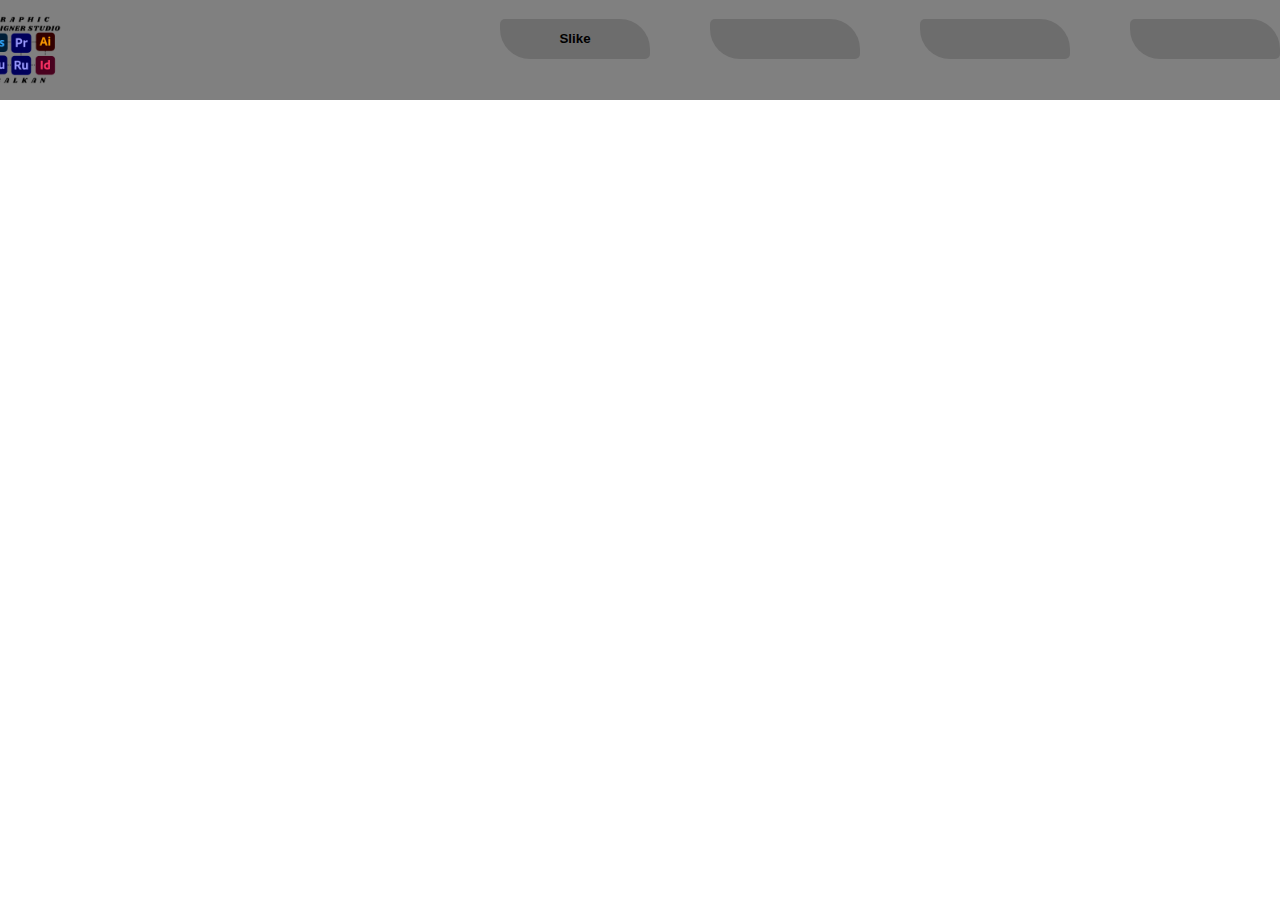
<file: index.html>
<!DOCTYPE html>
<html lang="en">
<head>
    <meta charset="UTF-8">
    <meta http-equiv="X-UA-Compatible" content="IE=edge">
    <meta name="viewport" content="width=device-width, initial-scale=1.0">
    <title>Designer Studio Balkan</title>
    <link rel="stylesheet" href="style.css">
    <link rel="shortcut icon" href="Slike/Designer Studio (2).png"  type="image/x-icon">
    <link rel="stylesheet" href="https://fonts.googleapis.com/icon?family=Material+Icons">
</head>

<body>

    <!--NavBar Pocetak-->
    <div class="nav-container">
      <div class="nav-buttons">
        <div class="logo"><img src="Slike/Designer_Studio-removebg-preview.png"  width="100px" height="100px" alt="Logo" onclick="location.href='#'"></div>
        <div class="nav-button"><button class="nv-btn"  onclick="location.href='Slike.html'" type="button">Slike</button></div>
        <div class="nav-button"><button class="nv-btn"  onclick="location.href='#'" type="button"></button></div>
        <div class="nav-button"><button class="nv-btn"  onclick="location.href='#'" type="button"></button></div>
        <div class="nav-button"><button class="nv-btn" onclick="location.href='#'" type="button"></button></div>     
    
        <!--NavBar Kraj-->
</file>
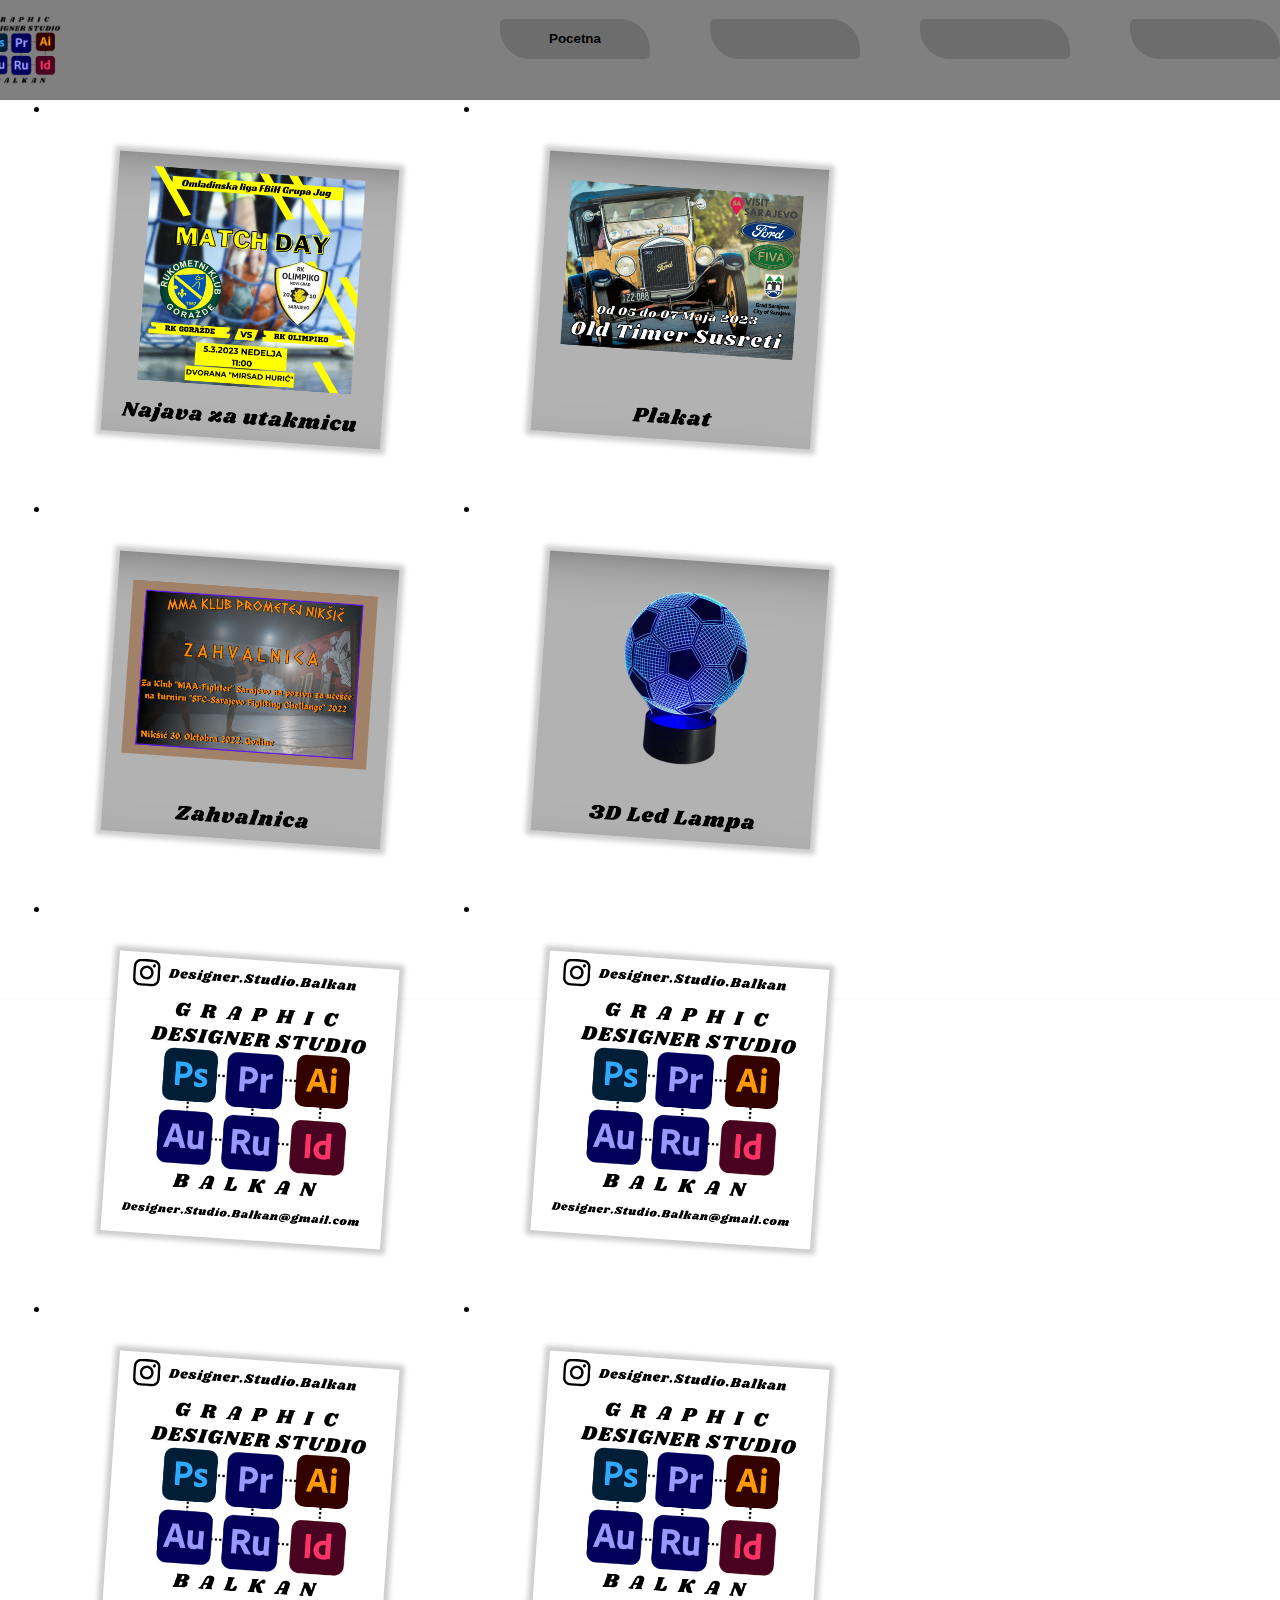
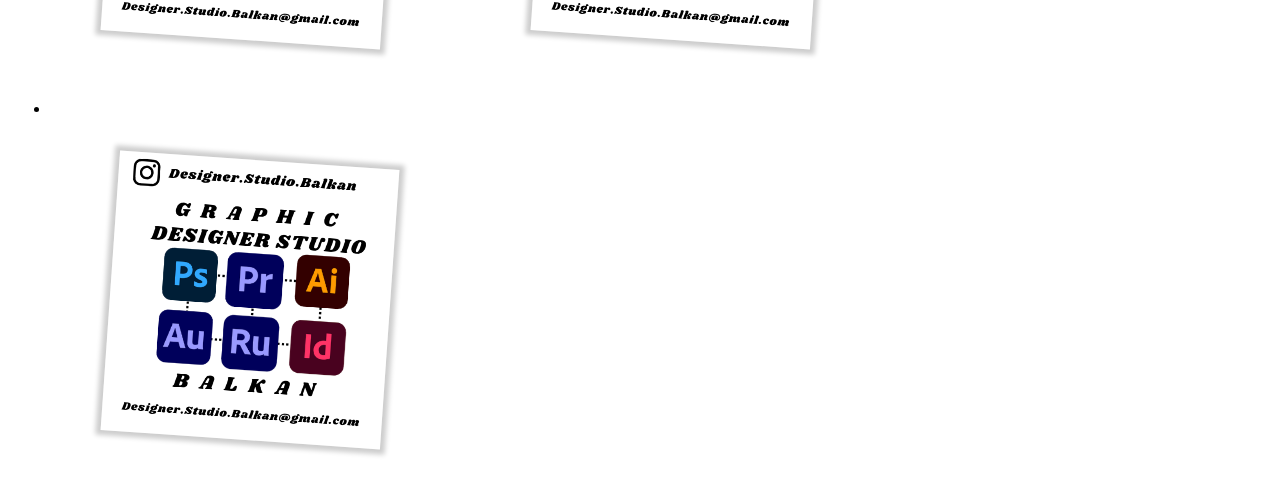
<file: Slike.html>
<!DOCTYPE html>
<html lang="en">
<head>
    <meta charset="UTF-8">
    <meta http-equiv="X-UA-Compatible" content="IE=edge">
    <meta name="viewport" content="width=device-width, initial-scale=1.0">
    <title>Designer Studio Balkan</title>
    <link rel="stylesheet" href="slike.css">
    <link rel="shortcut icon" href="Slike/Designer Studio (2).png"  type="image/x-icon">
	<link rel="stylesheet" type="text/css" href="https://cdnjs.cloudflare.com/ajax/libs/font-awesome/5.15.1/css/all.min.css">
    <link rel="stylesheet" href="https://fonts.googleapis.com/icon?family=Material+Icons">
</head>
<body>

    <!--NavBar Pocetak-->
    <div class="nav-container">
      <div class="nav-buttons">
        <div class="logo"><img src="Slike/Designer_Studio-removebg-preview.png" width="100px" height="100px" alt="Logo" onclick="location.href='#'"></div>
        <div class="nav-button"><button class="nv-btn"  onclick="location.href='index.html'" type="button">Pocetna</button></div>
        <div class="nav-button"><button class="nv-btn"  onclick="location.href='#'" type="button"></button></div>
        <div class="nav-button"><button class="nv-btn"  onclick="location.href='#'" type="button"></button></div>
        <div class="nav-button"><button class="nv-btn" onclick="location.href='#'" type="button"></button></div>     
    
        <!--NavBar Kraj-->

 
        <ul> 
            <li><a href="#"><img src="Slike/Najava za utakmicu (1).png" alt="" width="100%" height="100%" ></a></li> 
            <li><a href="#" ><img src="Slike/_za utakmicu.png" alt="" width="100%" height="100%" ></a></li>
            <li><a href="#"><img src="Slike/des.png" alt="" width="100%" height="100%" ></a></li>
            <li><a href="#"><img src="Slike/des (1).png" alt="" width="100%" height="100%" ></a></li>
            <li><a href="#"><img src="Slike/Designer Studio (1).png" alt="" width="100%" height="100%" ></a></li>
            <li><a href="#"><img src="Slike/Designer Studio (1).png" alt="" width="100%" height="100%" ></a></li>
            <li><a href="#"><img src="Slike/Designer Studio (1).png" alt="" width="100%" height="100%" ></a></li>
            <li><a href="#"><img src="Slike/Designer Studio (1).png" alt="" width="100%" height="100%" ></a></li>
            <li><a href="#"><img src="Slike/Designer Studio (1).png" alt="" width="100%" height="100%" ></a></li>
        </ul>
</file>
<file: style.css>
/* NavBar Pocetak*/


*{
  font-family: Verdana, Geneva, Tahoma, sans-serif;
}

body{
  background-color: rgb(255, 255, 255);
  margin: 0px;
}

.nav-container{
  width: 100%;
  height: 100px;
  top: 0px;

  background-color: #808080;
}

.nav-buttons{
  justify-content: center;
  display: flex;
}

.nav-button{
  display: inline-block;
}

.nv-btn{
  background-color: #6d6d6d;
  border: transparent;
  border-radius: 5px 30px;
  
  height: 40px;
  width: 150px;

  margin-left: 30px;
  margin-right: 30px;
  margin-top: 18.75px;
}


.nv-btn{
  font-weight: bold;
}

.nv-btn:hover{
  background-color: rgb(255, 255, 255);
  box-shadow: 10px 10px 25px black;
}
.logo {
    justify-content: left;
    display: block;
    margin-right: 400px;
    margin-left: 0px;
  

}


/* NavBar Kraj*/
</file>
<file: slike.css>
/* NavBar Pocetak*/


*{
    font-family: Verdana, Geneva, Tahoma, sans-serif;
  }
  
  body{
    background-color: rgb(255, 255, 255);
    margin: 0px;
  }
  
  .nav-container{
    width: 100%;
    height: 100px;
    top: 0px;
  
    background-color: #808080;
    
  }
  
  .nav-buttons{
    justify-content: center;
    display: flex;
    
  }
  
  .nav-button{
    display: inline-block;
    
  }
  
  .nv-btn{
    background-color: #6d6d6d;
    border: transparent;
    border-radius: 5px 30px;
    
    
    height: 40px;
    width: 150px;
  
    margin-left: 30px;
    margin-right: 30px;
    margin-top: 18.75px;
  }
  
  
  .nv-btn{
    font-weight: bold;
    
  }
  
  .nv-btn:hover{
    background-color: rgb(255, 255, 255);
    box-shadow: 20px 20px 35px black;
   
  }
  .logo {
      justify-content: left;
      display: block;
      margin-right: 400px;
      margin-left: 0px;
    
  
  }
  
  
  /* NavBar Kraj*/
  

  html,body{
    margin-top: 0px;
    width:100%;
    height:100%;
    background:#ffffff;
    overflow-x:hidden;
    display: inside;
  }
  ul{
    position:absolute;
    margin-top: 100px;
    width:100%;
    height:100%;
    box-shadow:inset 0 0 5px rgba(0,0,0,.05);
  }
  li{
    position:relative;
    float:left;
    width:400px;
    height:400px;
    margin-left: 30px;
  }
  li a{
    position:absolute;
    width:70%;
    height:70%;
    margin:15%;
    background:#ddd;
    box-shadow:0 0 5px 5px rgba(0,0,0,.2);
    transform:rotate(4deg);
    transition:all .5s ease-in-out;
    -webkit-transition:all .3s ease-in-out;
    -moz-transition:all .3s ease-in-out;
    -o-transition:all .3s ease-in-out;
    -ms-transition:all .3s ease-in-out;
  }
  li a:hover{
    width: 90%;
    height:90%;
    margin:5%;
    transform:rotate(0deg);
    background:#f5f5f5;
    box-shadow:0 0 10px 10px rgba(0,0,0,.5);
  }
</file>
